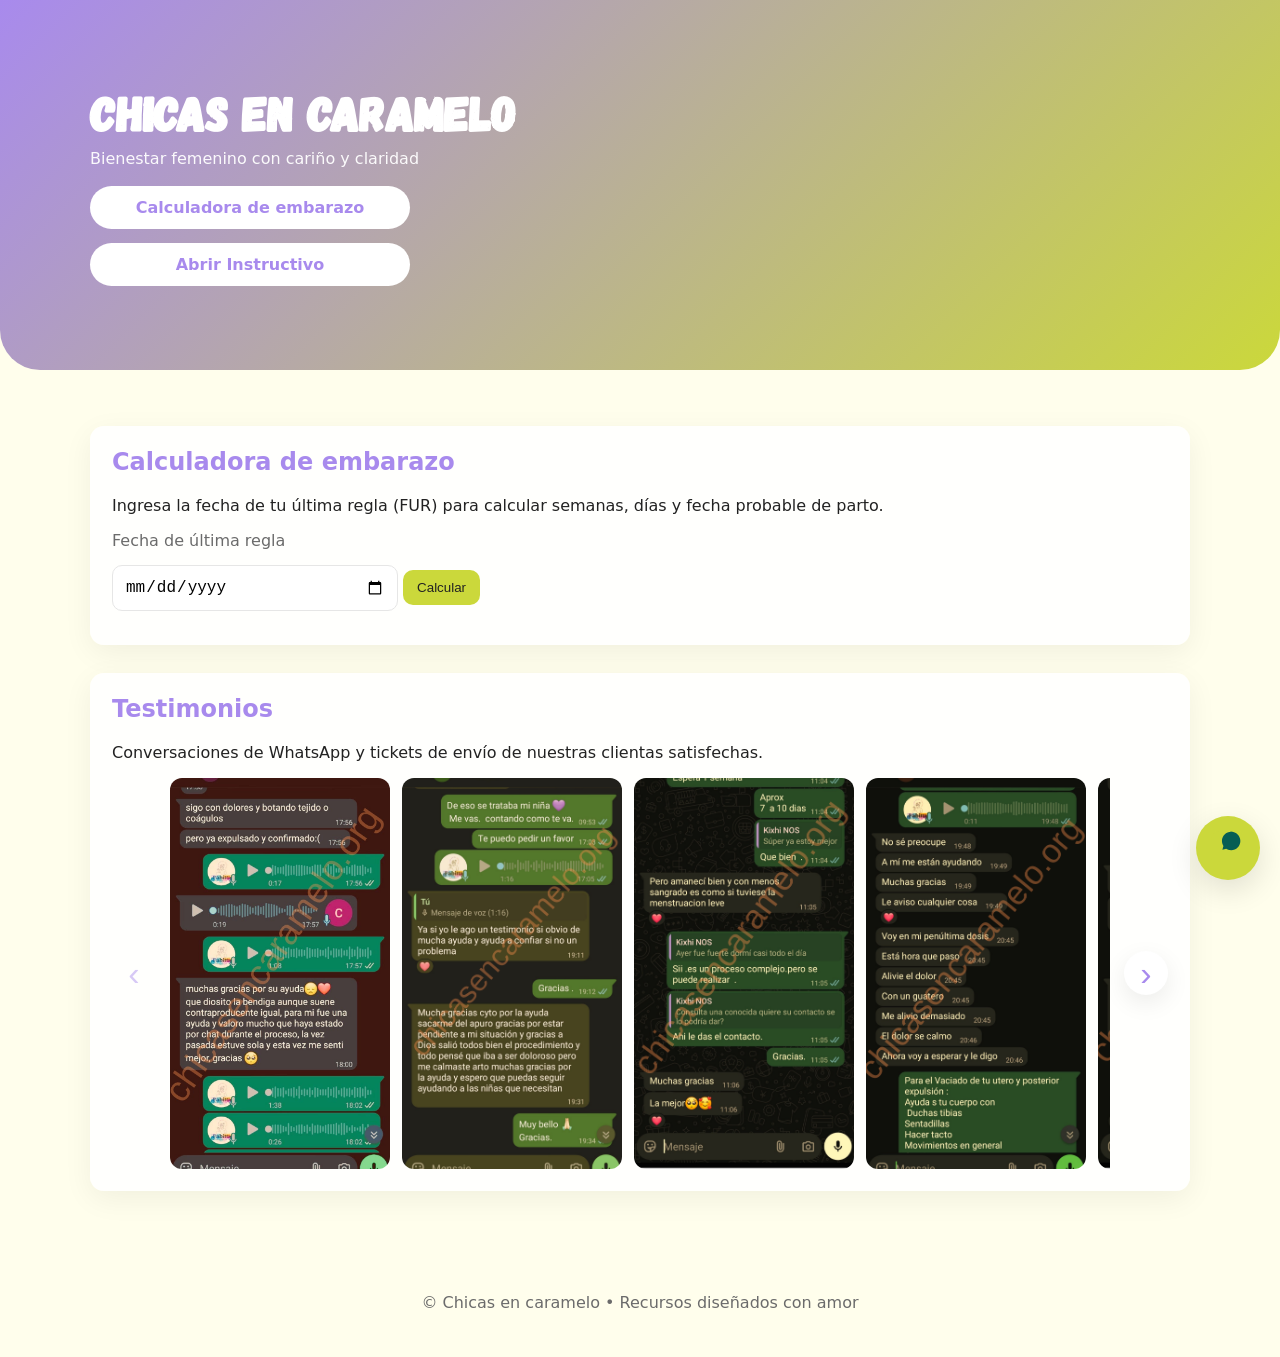
<file: index.html>
<!doctype html>
<html lang="es">
<head>
  <meta charset="utf-8">
  <meta name="viewport" content="width=device-width,initial-scale=1">
  <meta name="referrer" content="no-referrer">
  <meta http-equiv="X-UA-Compatible" content="IE=edge">
  <title>Chicas en caramelo - Bienestar femenino y calculadora de embarazo</title>
  <meta name="description" content="Chicas en caramelo: bienestar femenino con claridad y cuidado. Accede a calculadora de embarazo, testimonios e instructivo de apoyo.">
  <meta name="keywords" content="bienestar femenino, calculadora de embarazo, fecha de ultima regla, testimonios, instructivo, Chile">
  <meta name="robots" content="index, follow">
  <meta name="author" content="Chicas en caramelo">
  <link rel="canonical" href="https://chicasencaramelo.org/">
  <link rel="alternate" hreflang="es" href="https://chicasencaramelo.org/">

  <meta property="og:type" content="website">
  <meta property="og:locale" content="es_CL">
  <meta property="og:site_name" content="Chicas en caramelo">
  <meta property="og:title" content="Chicas en caramelo - Bienestar femenino con cariño y claridad">
  <meta property="og:description" content="Sitio con calculadora de embarazo, testimonios e instructivo de apoyo para bienestar femenino.">
  <meta property="og:url" content="https://chicasencaramelo.org/">
  <meta property="og:image" content="https://chicasencaramelo.org/assets/img/shared.png">
  <meta property="og:image:alt" content="Chicas en caramelo">

  <meta name="twitter:card" content="summary_large_image">
  <meta name="twitter:title" content="Chicas en caramelo - Bienestar femenino">
  <meta name="twitter:description" content="Calculadora de embarazo, testimonios y recursos de apoyo en un solo lugar.">
  <meta name="twitter:image" content="https://chicasencaramelo.org/assets/img/shared.png">

  <link rel="apple-touch-icon" sizes="180x180" href="assets/favicon_io/apple-touch-icon.png">
  <link rel="icon" type="image/png" sizes="32x32" href="assets/favicon_io/favicon-32x32.png">
  <link rel="icon" type="image/png" sizes="16x16" href="assets/favicon_io/favicon-16x16.png">
  <link rel="manifest" href="assets/favicon_io/site.webmanifest">
  <link rel="icon" href="assets/favicon_io/favicon.ico" type="image/x-icon">

  <script type="application/ld+json">
    {
      "@context": "https://schema.org",
      "@type": "WebSite",
      "name": "Chicas en caramelo",
      "url": "https://chicasencaramelo.org/",
      "inLanguage": "es-CL"
    }
  </script>

  <script type="application/ld+json">
    {
      "@context": "https://schema.org",
      "@type": "Organization",
      "name": "Chicas en caramelo",
      "url": "https://chicasencaramelo.org/",
      "logo": "https://chicasencaramelo.org/assets/img/shared.png"
    }
  </script>
  <link rel="stylesheet" href="css/style.css">
</head>
<body data-protected="content">
  <header class="hero">
    <video class="hero-video" autoplay muted loop playsinline>
      <source src="assets/banner.mp4" type="video/mp4">
      Tu navegador no soporta video.
    </video>
    <div class="container">
      <h1 class="brand">Chicas en caramelo</h1>
      <p class="tag">Bienestar femenino con cariño y claridad</p>
      <a href="#calculator" class="cta">Calculadora de embarazo</a>
      <div class="hero-resource">
        <a href="hojeable.html?v=20260402" class="cta">Abrir Instructivo</a>
      </div>
    </div>
  </header>

  <main class="container">
    <section id="calculator" class="card">
      <h2>Calculadora de embarazo</h2>
      <p>Ingresa la fecha de tu última regla (FUR) para calcular semanas, días y fecha probable de parto.</p>
      <form id="lmpForm">
        <label for="lmp">Fecha de última regla</label>
        <input type="date" id="lmp" name="lmp" required>
        <button type="submit" class="btn">Calcular</button>
      </form>
      <div id="result" class="result" aria-live="polite"></div>
    </section>

    <section id="testimonials" class="card">
      <h2>Testimonios</h2>
      <p>Conversaciones de WhatsApp y tickets de envío de nuestras clientas satisfechas.</p>
      <div class="testimonials-carousel">
        <button class="carousel-btn" type="button" data-direction="prev" aria-label="Ver testimonios anteriores">‹</button>
        <div class="testimonials-viewport">
          <div class="testimonials-track">
            <img src="assets/img/testimonios/historia1.jpg" alt="Testimonio 1" class="modal-img">
            <img src="assets/img/testimonios/historia2.png" alt="Testimonio 2" class="modal-img">
            <img src="assets/img/testimonios/historia3.png" alt="Testimonio 3" class="modal-img">
            <img src="assets/img/testimonios/historia4.png" alt="Testimonio 4" class="modal-img">
            <img src="assets/img/testimonios/historia5.png" alt="Testimonio 5" class="modal-img">
            <img src="assets/img/testimonios/historia6.png" alt="Testimonio 6" class="modal-img">
          </div>
        </div>
        <button class="carousel-btn" type="button" data-direction="next" aria-label="Ver más testimonios">›</button>
      </div>
    </section>
  </main>

  <a class="whatsapp-float" href="https://wa.me/56929666618?text=Me%20interesa%20el%20tratamiento%20e%20informaci%C3%B3n%20del%20mismo" target="_blank" rel="noopener noreferrer" aria-label="Contactar por WhatsApp" title="Contactar por WhatsApp">
    <img src="assets/whatsapp.svg" alt="WhatsApp">
  </a>

  <footer class="site-footer">
    <div class="container">© Chicas en caramelo • Recursos diseñados con amor</div>
  </footer>

  <!-- Modal -->
  <div id="modal" class="modal">
    <span class="close">&times;</span>
    <img class="modal-content" id="modal-img">
  </div>

  <script src="js/main.js"></script>
</body>
</html>
</file>
<file: css/style.css>
* {
  -webkit-user-select: none;
  -moz-user-select: none;
  -ms-user-select: none;
  user-select: none;
  -webkit-touch-callout: none;
  pointer-events: auto;
}

:root{
  --lima:#CBD83B;
  --morado:#A88AED;
  --cream:#FFFEEC;
  --bg: #fff;
  --muted: #6b6b6b;
  --radius: 14px;
  --container: 1100px;
}
@font-face {
  font-family: 'Gagalin';
  src: url('../fonts/gagalin/Gagalin-Regular.otf') format('opentype');
}
body{font-family:Inter, system-ui, -apple-system, 'Segoe UI', Roboto, 'Helvetica Neue', Arial; margin:0; background:var(--cream); color:#222}
.container{max-width:var(--container); margin:0 auto; padding:28px}
.hero{position:relative; overflow:hidden; background:linear-gradient(135deg,var(--morado),var(--lima)); color:#fff; padding:56px 0; border-bottom-left-radius:40px; border-bottom-right-radius:40px}
.hero-video{position:absolute; top:50%; left:50%; transform:translate(-50%,-50%); width:100%; height:100%; object-fit:cover; z-index:0; pointer-events:none}
.hero > .container{position:relative; z-index:1}
.brand{font-size:48px; margin:0 0 8px; font-weight:700; font-family: 'Gagalin', sans-serif}
.tag{margin:0 0 18px; opacity:0.95}
.cta{display:inline-block; background:#fff; color:var(--morado); padding:12px 18px; border-radius:999px; text-decoration:none; font-weight:600}
.hero .cta{width:320px; max-width:100%; text-align:center; box-sizing:border-box}
.hero-resource{margin-top:14px}
.card{background:rgba(255,255,255,0.9); margin:28px 0; padding:22px; border-radius:var(--radius); box-shadow:0 8px 30px rgba(0,0,0,0.06)}
h2{color:var(--morado); margin-top:0}
label{display:block; margin-bottom:8px; color:var(--muted)}
input[type=date]{padding:12px; border-radius:10px; border:1px solid #e6e6e6; width:100%; max-width:260px}
.btn{background:var(--lima); color:#222; padding:10px 14px; border-radius:10px; border:none; cursor:pointer; margin-top:12px}
.result{margin-top:12px; font-weight:600; color:var(--morado)}
.testimonials-carousel{display:flex; align-items:center; gap:14px}
.testimonials-viewport{overflow:hidden; flex:1}
.testimonials-track{display:flex; gap:12px; flex-wrap:nowrap; transition:transform .25s ease; will-change:transform}
.testimonials-track .modal-img{flex:0 0 220px; width:220px; max-width:none; aspect-ratio:9/16; object-fit:cover; scroll-snap-align:start}
.carousel-btn{width:44px; height:44px; border:none; border-radius:50%; background:#fff; color:var(--morado); font-size:34px; line-height:1; display:flex; align-items:center; justify-content:center; cursor:pointer; box-shadow:0 8px 24px rgba(0,0,0,0.08); transition:transform .18s ease, box-shadow .18s ease, opacity .18s ease}
.carousel-btn:hover,.carousel-btn:focus{transform:translateY(-2px); box-shadow:0 12px 28px rgba(0,0,0,0.12)}
.carousel-btn:disabled{opacity:.45; cursor:default; transform:none; box-shadow:none}
.modal-img{width:100%; border-radius:12px; cursor:pointer; transition:transform 0.2s}
.modal-img:hover{transform:scale(1.05)}
blockquote{background:linear-gradient(180deg,rgba(168,138,237,0.08),transparent); padding:16px; border-radius:12px}
.infographics-grid{display:flex; gap:12px; flex-wrap:wrap}
.infographics-grid img{width:100%; max-width:320px; border-radius:12px; background:#fff; padding:8px}
.whatsapp-float{position:fixed; right:20px; bottom:20px; width:64px; height:64px; border-radius:50%; background:var(--lima); display:flex; align-items:center; justify-content:center; box-shadow:0 10px 30px rgba(0,0,0,0.12); transition:transform .18s ease, box-shadow .18s ease}
.whatsapp-float:hover,.whatsapp-float:focus{transform:translateY(-6px) scale(1.03); box-shadow:0 18px 36px rgba(0,0,0,0.18); outline:4px solid rgba(168,138,237,0.12)}
.whatsapp-float img{width:34px; height:34px}

.cta{transition:transform .18s ease, box-shadow .18s ease}
.cta:hover{transform:translateY(-4px); box-shadow:0 12px 30px rgba(0,0,0,0.12)}
.site-footer{padding:18px 0; text-align:center; color:var(--muted)}

/* Modal styles */
.modal{display:none; position:fixed; z-index:1000; left:0; top:0; width:100%; height:100%; overflow:auto; background-color:rgba(0,0,0,0.8)}
.modal-content{max-width:90%; max-height:90%; margin:auto; display:block}
.close{position:absolute; top:15px; right:35px; color:#f1f1f1; font-size:40px; font-weight:bold; cursor:pointer}
.close:hover,.close:focus{color:#bbb}

@media(max-width:640px){.brand{font-size:32px}.hero-resource{max-width:none}.testimonials-carousel{gap:8px}.testimonials-track .modal-img{flex-basis:180px;width:180px}.carousel-btn{width:38px;height:38px;font-size:28px}}

/* Protección contra capturas de pantalla */
@media print {
  body {
    display: none !important;
  }
}

/* Watermark invisible para rastreo */
body::before {
  content: attr(data-protected);
  position: fixed;
  top: -9999px;
  left: -9999px;
  font-size: 1px;
  color: rgba(255, 0, 0, 0.01);
  opacity: 0.01;
}

/* Bloquear selección */
img {
  -webkit-user-drag: none;
  user-select: none;
  -webkit-user-select: none;
  -moz-user-select: none;
}

/* Impedir zoom en inputs */
input, textarea {
  font-size: 16px !important;
  -webkit-user-select: text;
  user-select: text;
}

body {
  -webkit-print-color-adjust: exact;
  print-color-adjust: exact;
  -webkit-user-select: none;
  -moz-user-select: none;
  -ms-user-select: none;
  user-select: none;
}
</file>
